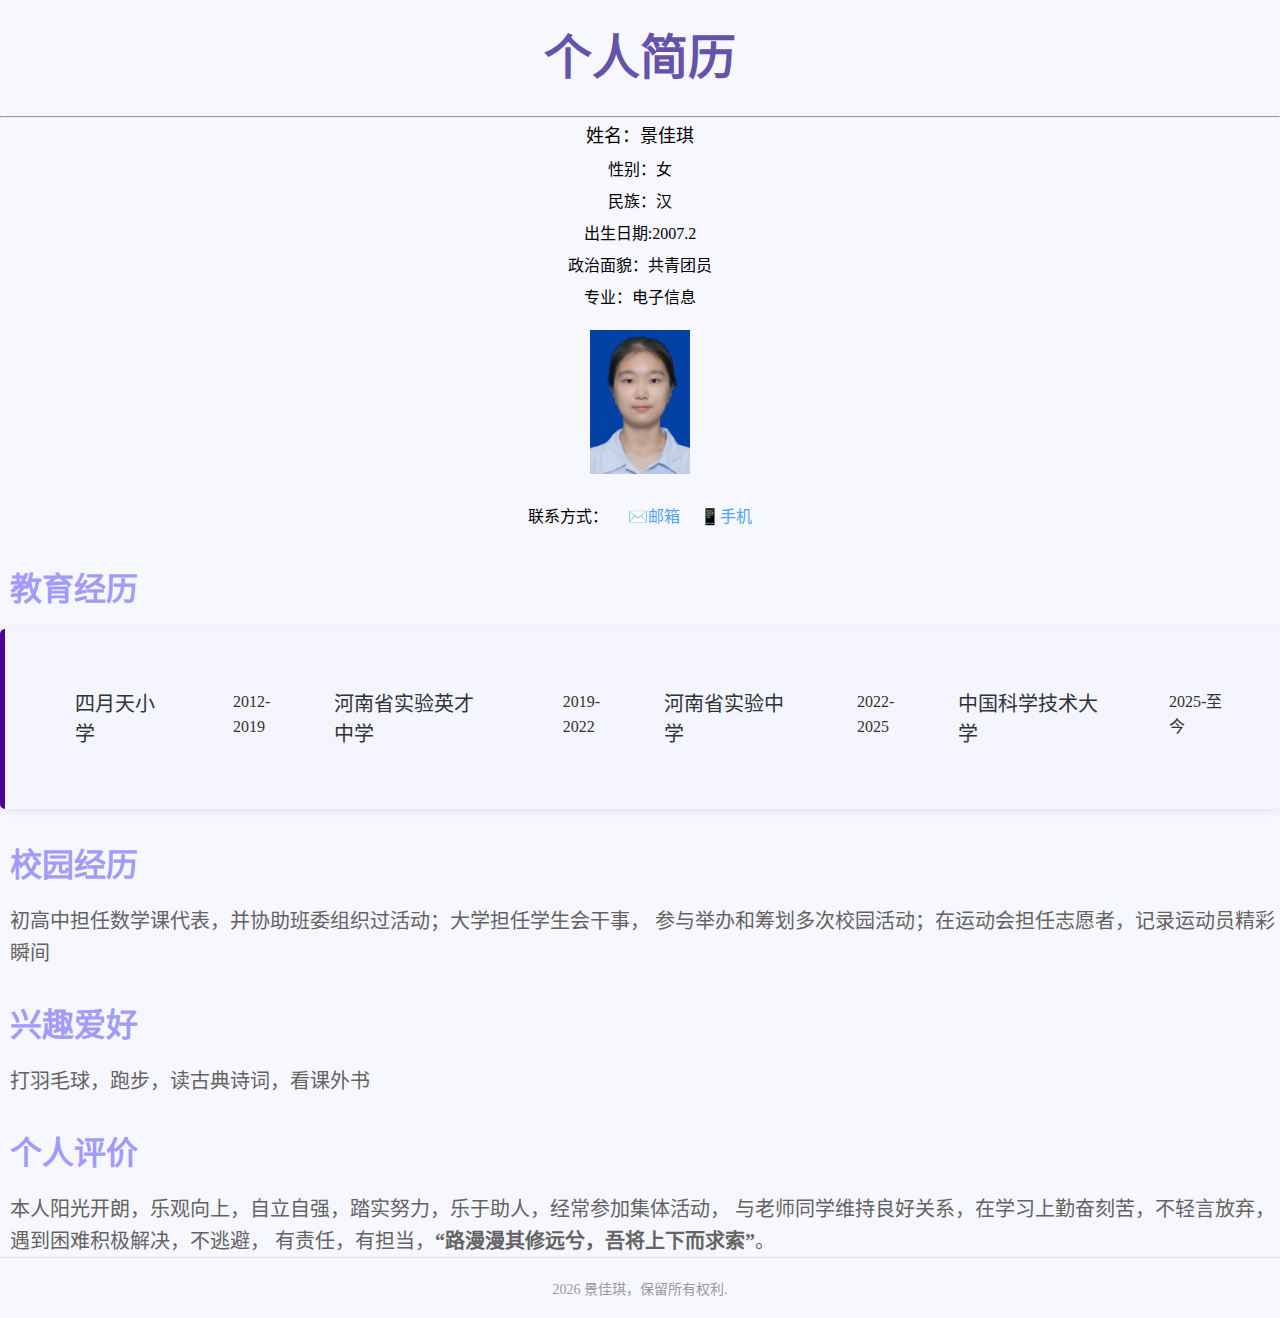
<file: index.html>
<!DOCTYPE html>
<html lang="zh-CN">
    <head>
        <meta charset="UTF-8">
        <meta name="viewport" content="width=device-width,initial-scale=1.0">
        <title>我的个人简历</title>
        <link rel="stylesheet" href="./style.css">
    </head>    
    <body>
        <header>
            <h1>个人简历</h1>
            <hr>
            <p class="name"><span>姓名：</span>景佳琪</p>
            <p><span>性别：</span>女</p>
            <p><span>民族：</span>汉</p>  
            <p><span>出生日期:</span>2007.2</p>
            <p><span>政治面貌：</span>共青团员</p>
            <p><span>专业：</span>电子信息</p>
            <img src="./2025.jpg" alt="无法打开" width="100">
            <!-- <img src="https://www.ustc.edu.cn/news/images/logo.svg"> -->
            <nav><span>联系方式：</span>
                <a href="mailto:2567156739@qq.com" target="_blank">✉️邮箱</a>
                <a href="tel:18239961398" target="_blank">📱手机</a>
            </nav>
        </header>
    
        <main>
            <section>
                
                <h2>教育经历</h2>
                <article class="container">
              
                    <h3>四月天小学</h3><div>2012-2019 </div>
                    <h3>河南省实验英才中学</h3><div>2019-2022</div>
                    <h3>河南省实验中学</h3><div>2022-2025</div>
                    <h3>中国科学技术大学</h3><div>2025-至今</div>
                </ul>
                </article>
            </section>

            <section>
                <h2>校园经历</h2>
                <p>初高中担任数学课代表，并协助班委组织过活动；大学担任学生会干事，
                   参与举办和筹划多次校园活动；在运动会担任志愿者，记录运动员精彩瞬间</p>
            </section>

            <section>
                <h2>兴趣爱好</h2>
                <p>打羽毛球，跑步，读古典诗词，看课外书</p>
            </section>

            <section>
                <h2>个人评价</h2>
                <p>本人阳光开朗，乐观向上，自立自强，踏实努力，乐于助人，经常参加集体活动，
                与老师同学维持良好关系，在学习上勤奋刻苦，不轻言放弃，遇到困难积极解决，不逃避，
                有责任，有担当，<strong>“路漫漫其修远兮，吾将上下而求索”</strong>。
                </p>
            </section>

        </main>

        <footer>
        
            <p>2026 景佳琪，保留所有权利.</p>
        </footer>
    </body>
</html>
</file>
<file: style.css>
/* 全局样式 */
* {
    margin: 0;
    padding: 0;
    box-sizing: border-box;
}
body {
    
    background-color: #f7f7ff;
    /* background-image: radial-gradient( */
        rgb(245, 235, 251),
        rgb(248, 242, 251),
        #f7f7ff,
        white
    /* ); */
}
header h1{
    font-size: 48px;
    color: #6552ab;
    margin-top: 10px;
    margin-bottom: 10px;
    text-align:center;
    font-weight: 700;
}
header {
    text-align: center;
    line-height: 2;
    /* background-image: radial-gradient( */
        /* rgb(238, 211, 253), */
        rgb(245, 227, 254),
        rgb(250, 240, 254)


    /* ); */
}
header span{
    font-weight: 500;
    
}
img {
    margin-top: 16px;
    margin-bottom: 16px;
}
section h2{
    font-size: 32px;
    color: #a29bfe;
    margin-left: 10px;
    font-style:normal;
    font-family: 楷体;
    font-weight: 600;
    margin-top: 30px;
    margin-bottom: 20px;
}
section h3{
    font-size: 20px;
    color: #2d3436;
    margin-left: 20px;
    font-weight: 500;
    line-height: 30px;
}
section p {
   
    line-height: 1.6;
    color: #636363;
    margin-left: 10px;
    font-size: 20px;
}
section div{
    line-height: 25px;
    color: #323131;
    margin-left: 50px;

}
header nav {
    display:flex;
    flex-direction: column;
    justify-content: center;
    gap: 10px;
}

header nav a {
    color: #4fa3f6;
    text-decoration: none;
    transition: color 0.3s;
}

header nav a:hover {
    color: #0b0174;
}

.container {
    
    padding: 10px;
    background: #f5f5ff;
    box-shadow: 0 2px 10px rgba(50, 0, 154, 0.1);
    border-left:5px solid #4b0095;
    border-radius: 5px;
    max-width: 100%;
}
.name {
    font-size:18px;
    font-weight: 500;

}
footer {
    text-align: center;
    padding: 20px 0;
    border-top: 1px solid #e0e0e0;
    color: #999;
    font-size: 14px;
}
/* ===== 移动优先设计 ===== */


.skills-grid {
    display: flex;
    flex-direction: column;
    gap: 10px;
}

/* ===== 平板及以上 ===== */
@media (min-width: 768px) {
    .container {
        padding: 30px;
    }
    
    header nav {
        flex-direction: row;  /* 水平排列 */
        gap: 20px;
    }
    
    .skills-grid {
        flex-direction: row;
        flex-wrap: wrap;
    }
    
    .skill-item {
        flex: 1 1 45%;  /* 两栏布局 */
    }
}

/* ===== 桌面端 ===== */
@media (min-width: 1024px) {
    .container {
        max-width: 1500px;
        margin: 0 auto;
        padding: 60px 50px;
    }
    
    .skill-item {
        flex: 1 1 30%;  /* 三栏布局 */
    }
    
    article {
        display: flex;
        gap: 20px;
    }
</file>
